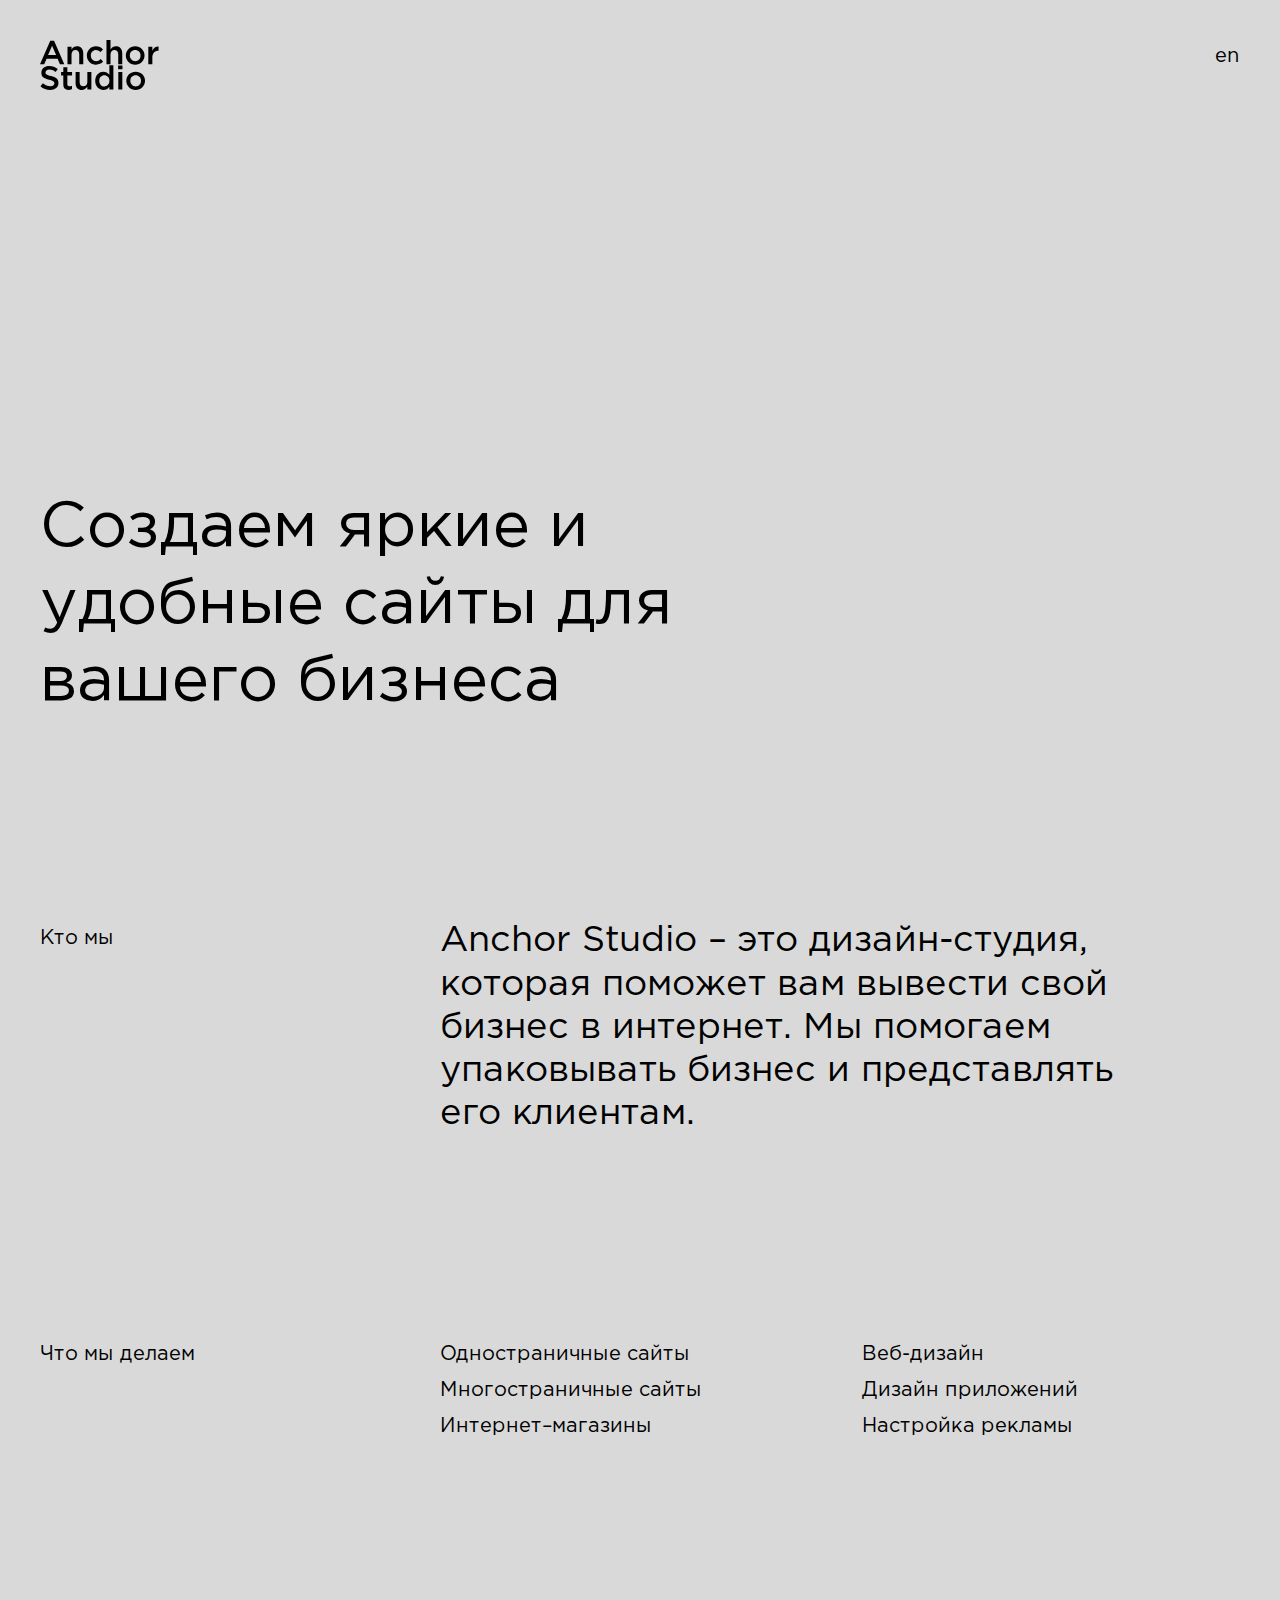
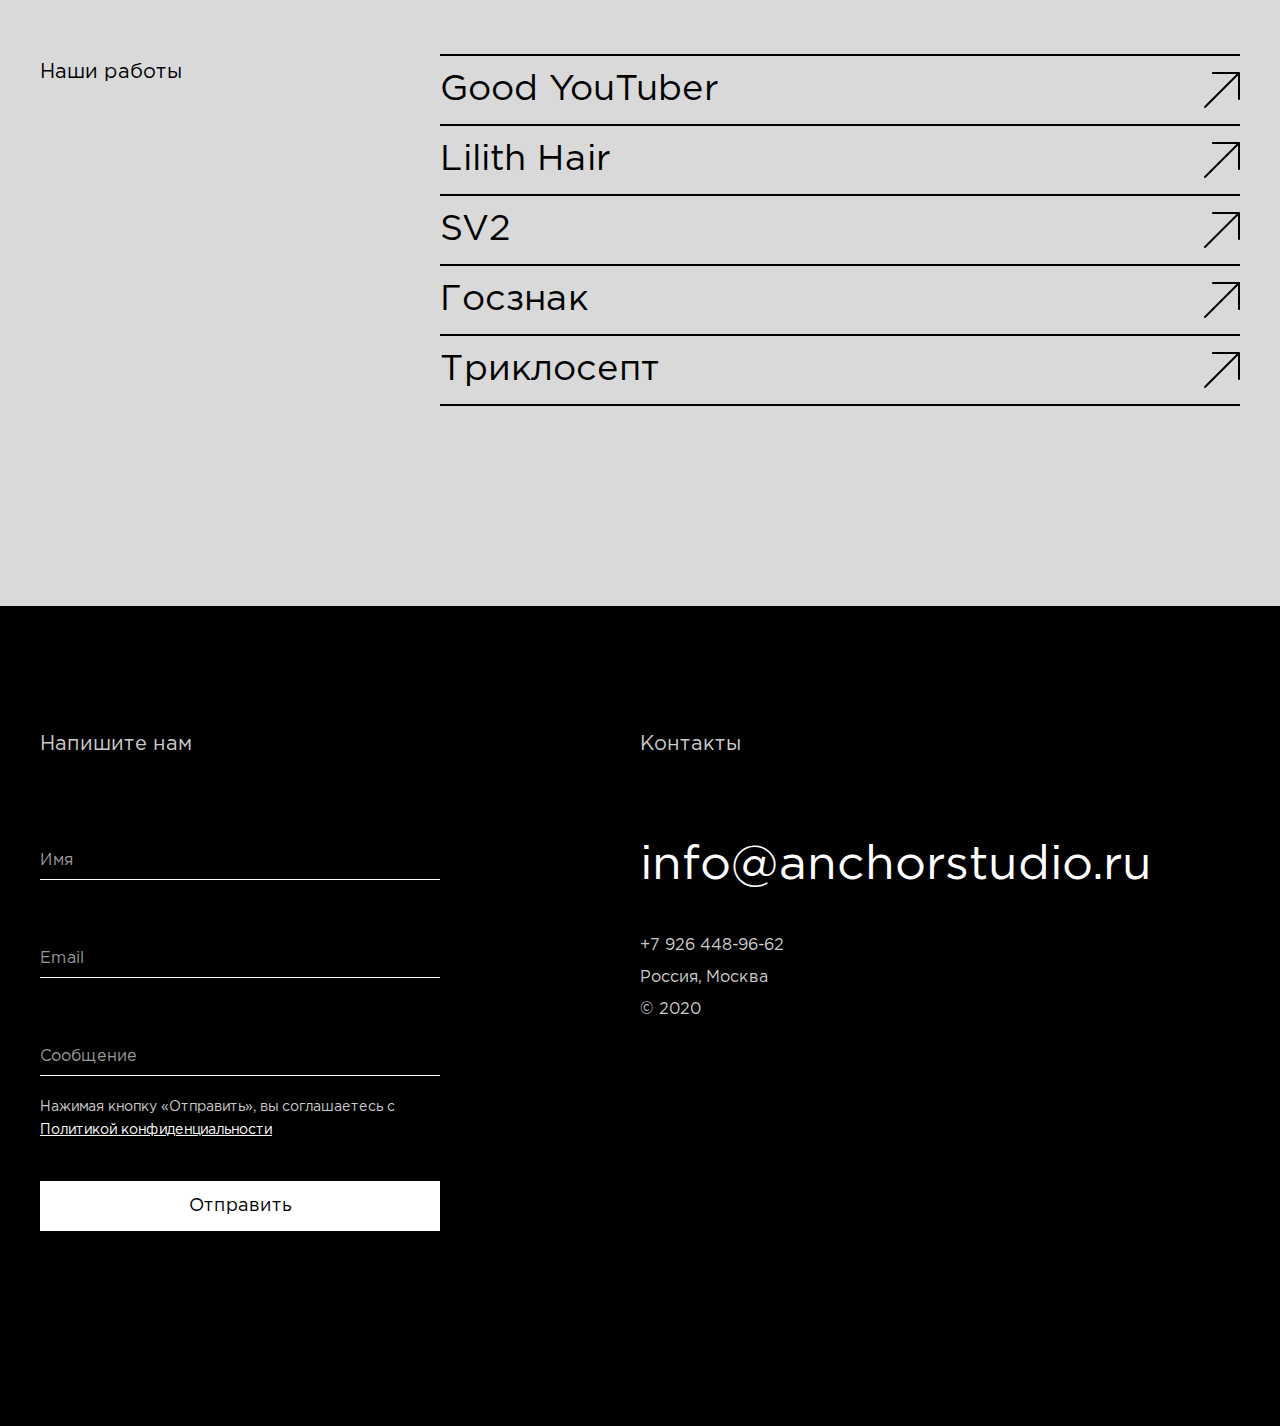
<file: index.html>
<!DOCTYPE html>
<html lang="ru">

<head>
    <meta charset="utf-8" />
    <title>Anchor Studio</title>
    <meta content="width=device-width, initial-scale=1" name="viewport" />
    <link href="css/style.css?ver=1" rel="stylesheet" type="text/css" />

    <!-- <link href="../img/favicon.ico" rel="shortcut icon" type="image/x-icon" /> -->
    <!-- <link href="..img/webclip.png" rel="apple-touch-icon" /> -->

</head>

<body class="body">

    <header class="header">
        <div class="custom-container w-clearfix">
           <a href="/" class="logo w-inline-block"><img src="img/logo.svg" alt="" /></a>
            <nav class="nav">
                <a href="/en/" aria-current="page" class="lang w--current">en</a>
<!--
                <a href="#" class="menu-btn w-inline-block w-clearfix">
                    <div class="menu-text">menu</div><img src="../img/menu.svg" alt="" />
                </a>
-->
            </nav>
        </div>
    </header>

    <section class="intro">
        <div class="custom-container">
            <h1 class="intro-text">Создаем яркие и удобные сайты для вашего бизнеса</h1>
        </div>
    </section>

    <section class="about">
        <div class="custom-container w-clearfix">
            <h2 class="h2-title">Кто мы</h2>
            <p class="about-text">Anchor Studio – это дизайн-студия, которая поможет вам вывести свой бизнес в интернет. Мы помогаем упаковывать бизнес и представлять <br />его клиентам.</p>
        </div>
    </section>
    <section class="services">
        <div class="custom-container w-clearfix">
            <h2 class="h2-title">Что мы делаем</h2>
            <div class="services-content w-clearfix">
                <p class="services-text">Одностраничные сайты<br />Многостраничные сайты<br />Интернет–магазины</p>
                <p class="services-text">Веб-дизайн<br />Дизайн приложений<br />Настройка рекламы</p>
            </div>
        </div>
    </section>

    <section class="works">
        <div class="custom-container w-clearfix">
            <h2 class="h2-title">Наши работы</h2>
            <div class="works-block">

                <a href="https://goodyoutuber.net/" target="_blank" class="works-item w-inline-block w-clearfix">
                    <div class="works-item-title">Good YouTuber</div><img src="img/arrow.svg" alt="" class="work-item-arrow" />
                </a>

                <a href="https://lilithair.ru/" target="_blank" class="works-item w-inline-block w-clearfix">
                    <div class="works-item-title">Lilith Hair</div><img src="img/arrow.svg" alt="" class="work-item-arrow" />
                </a>

                <a href="https://sv2shatunov.com/" target="_blank" class="works-item w-inline-block w-clearfix">
                    <div class="works-item-title">SV2</div><img src="../img/arrow.svg" alt="" class="work-item-arrow" />
                </a>

                <a href="https://gosznak.info/" target="_blank" class="works-item w-inline-block w-clearfix">
                    <div class="works-item-title">Госзнак</div><img src="../img/arrow.svg" alt="" class="work-item-arrow" />
                </a>

                <a href="http://xn--e1afgephbmdi.xn--p1ai/" target="_blank" class="works-item w-inline-block w-clearfix">
                    <div class="works-item-title">Триклосепт</div><img src="../img/arrow.svg" alt="" class="work-item-arrow" />
                </a></div>
        </div>
    </section>

    <section class="contacts">
        <div class="custom-container w-clearfix">
            <div class="contacts-left w-clearfix">
                <h2 class="contacts-title">Напишите нам</h2>

                <div class="w-form">
                    <form action="https://getform.io/f/d29fd120-d99a-49cf-8a19-db7508d2c8b2" method="POST">

                      <input type="text" class="contacts-input w-input" maxlength="256" name="name" data-name="Name" placeholder="Имя" id="name" required="" />
                      <input type="email" class="contacts-input w-input" maxlength="256" name="Email" data-name="Email" placeholder="Email" id="Email" required="" />
                      <input type="text" maxlength="256" name="message" data-name="Message" placeholder="Сообщение" id="Message" class="contacts-input mb20 w-input" />

                      <div class="terms">Нажимая кнопку «Отправить», вы соглашаетесь с <a href="/terms.pdf" target="_blank">Политикой конфиденциальности</a></div>

                      <input type="submit" value="Отправить" class="submit-button w-button" />

                    </form>

                </div>

            </div>
            <div class="contacts-right w-clearfix">
                <h2 class="contacts-title">Контакты</h2>
                <div class="contacts-email"><a href="mailto:info@anchorstudio.ru" class="contacts-link">info@anchorstudio.ru</a></div>
                <div class="contacts-text">+7 926 448-96-62<br />Россия, Москва<br />© 2020</div>
            </div>
        </div>
    </section>

    <!-- Yandex.Metrika counter -->
    <script type="text/javascript" >
       (function(m,e,t,r,i,k,a){m[i]=m[i]||function(){(m[i].a=m[i].a||[]).push(arguments)};
       m[i].l=1*new Date();k=e.createElement(t),a=e.getElementsByTagName(t)[0],k.async=1,k.src=r,a.parentNode.insertBefore(k,a)})
       (window, document, "script", "https://mc.yandex.ru/metrika/tag.js", "ym");

       ym(64538263, "init", {
            clickmap:true,
            trackLinks:true,
            accurateTrackBounce:true,
            webvisor:true
       });
    </script>
    <noscript><div><img src="https://mc.yandex.ru/watch/64538263" style="position:absolute; left:-9999px;" alt="" /></div></noscript>
    <!-- /Yandex.Metrika counter -->

</body>

</html>
</file>
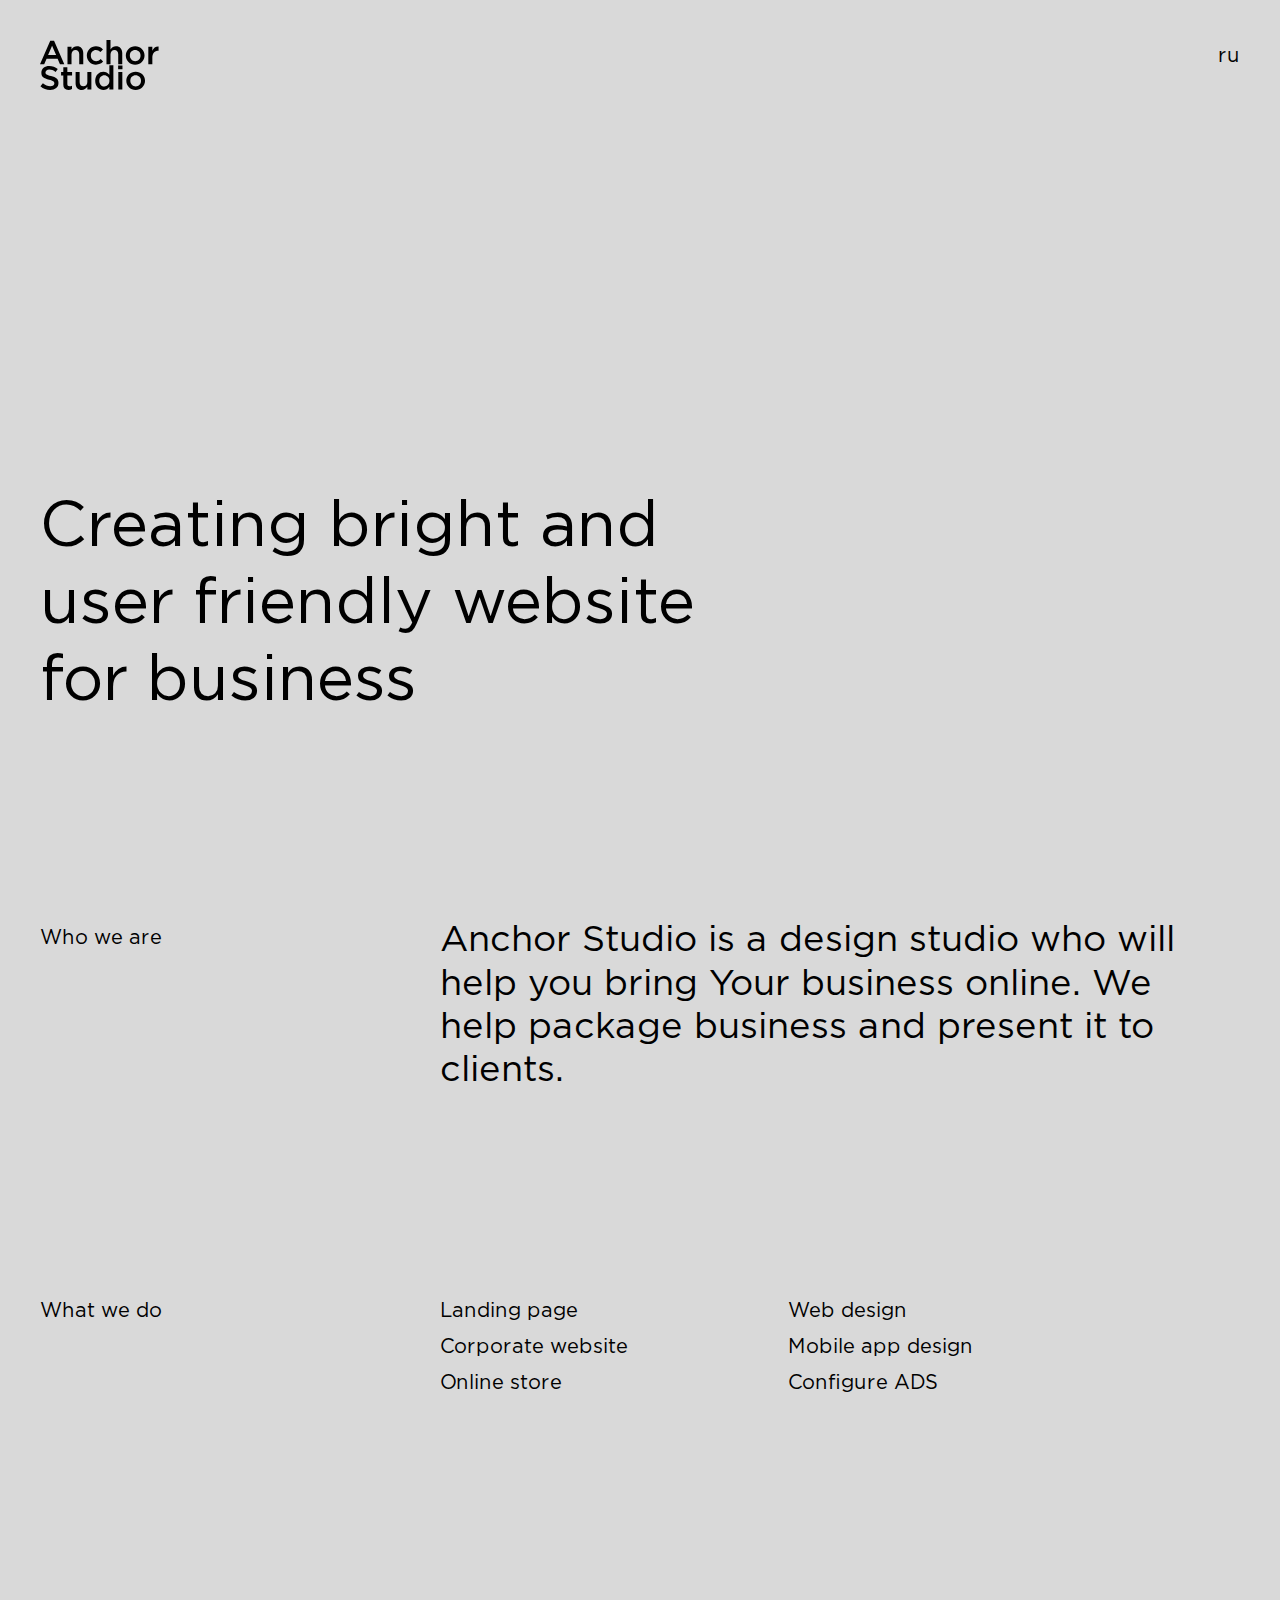
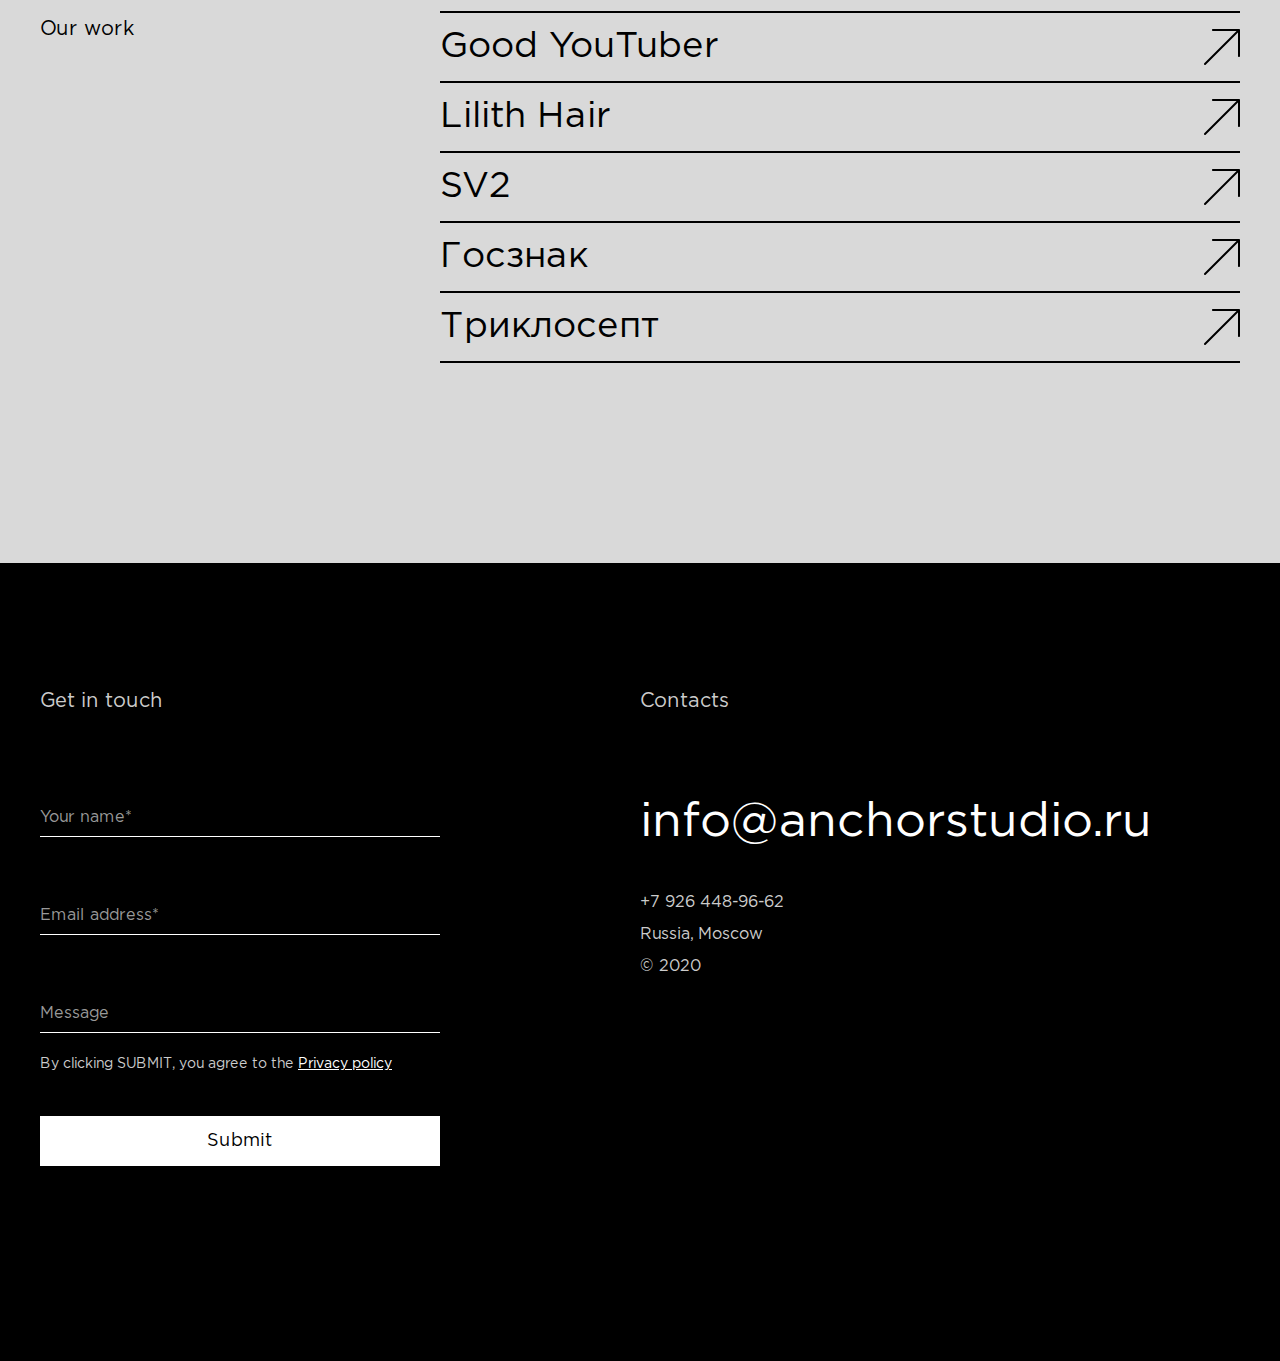
<file: en/index.html>
<!DOCTYPE html>
<html lang="en">

<head>
    <meta charset="utf-8" />
    <title>Anchor Studio</title>
    <meta content="width=device-width, initial-scale=1" name="viewport" />
    <link href="../css/style.css?ver=1" rel="stylesheet" type="text/css" />

    <!-- <link href="../img/favicon.ico" rel="shortcut icon" type="image/x-icon" /> -->
    <!-- <link href="..img/webclip.png" rel="apple-touch-icon" /> -->

</head>

<body class="body">

    <header class="header">
        <div class="custom-container w-clearfix">
           <a href="/en/" class="logo w-inline-block"><img src="../img/logo.svg" alt="" /></a>
            <nav class="nav">
                <a href="/" aria-current="page" class="lang w--current">ru</a>
<!--
                <a href="#" class="menu-btn w-inline-block w-clearfix">
                    <div class="menu-text">menu</div><img src="../img/menu.svg" alt="" />
                </a>
-->
            </nav>
        </div>
    </header>

    <section class="intro">
        <div class="custom-container">
            <h1 class="intro-text">Creating bright and user friendly website for business</h1>
        </div>
    </section>

    <section class="about">
        <div class="custom-container w-clearfix">
            <h2 class="h2-title">Who we are</h2>
            <p class="about-text">Anchor Studio is a design studio who will help you bring Your business online. We help package business and present it to clients.</p>
        </div>
    </section>
    <section class="services">
        <div class="custom-container w-clearfix">
            <h2 class="h2-title">What we do</h2>
            <div class="services-content w-clearfix">
                <p class="services-text">Landing page<br />Corporate website<br />Online store</p>
                <p class="services-text">Web design<br />Mobile app design<br />Configure ADS</p>
            </div>
        </div>
    </section>

    <section class="works">
        <div class="custom-container w-clearfix">
            <h2 class="h2-title">Our work</h2>
            <div class="works-block">

                <a href="https://goodyoutuber.net/" target="_blank" class="works-item w-inline-block w-clearfix">
                    <div class="works-item-title">Good YouTuber</div><img src="../img/arrow.svg" alt="" class="work-item-arrow" />
                </a>

                <a href="https://lilithair.ru/" target="_blank" class="works-item w-inline-block w-clearfix">
                    <div class="works-item-title">Lilith Hair</div><img src="../img/arrow.svg" alt="" class="work-item-arrow" />
                </a>

                <a href="https://sv2shatunov.com/" target="_blank" class="works-item w-inline-block w-clearfix">
                    <div class="works-item-title">SV2</div><img src="../img/arrow.svg" alt="" class="work-item-arrow" />
                </a>

                <a href="https://gosznak.info/" target="_blank" class="works-item w-inline-block w-clearfix">
                    <div class="works-item-title">Госзнак</div><img src="../img/arrow.svg" alt="" class="work-item-arrow" />
                </a>

                <a href="http://xn--e1afgephbmdi.xn--p1ai/" target="_blank" class="works-item w-inline-block w-clearfix">
                    <div class="works-item-title">Триклосепт</div><img src="../img/arrow.svg" alt="" class="work-item-arrow" />
                </a></div>
        </div>
    </section>

    <section class="contacts">
        <div class="custom-container w-clearfix">
            <div class="contacts-left w-clearfix">
                <h2 class="contacts-title">Get in touch</h2>

                <div class="w-form">

                    <form action="https://getform.io/f/d29fd120-d99a-49cf-8a19-db7508d2c8b2" method="POST">

                      <input type="text" class="contacts-input w-input" maxlength="256" name="name" data-name="Name" placeholder="Your name*" id="name" required="" />
                      <input type="email" class="contacts-input w-input" maxlength="256" name="Email" data-name="Email" placeholder="Email address*" id="Email" required="" />
                      <input type="text" maxlength="256" name="message" data-name="Message" placeholder="Message" id="Message" class="contacts-input mb20 w-input" />

                      <div class="terms">By clicking SUBMIT, you agree to the <a href="/terms.pdf">Privacy policy</a></div>

                      <input type="submit" value="Submit" class="submit-button w-button" />

                    </form>

                </div>

            </div>
            <div class="contacts-right w-clearfix">
                <h2 class="contacts-title">Contacts</h2>
                <div class="contacts-email"><a href="mailto:info@anchorstudio.ru" class="contacts-link">info@anchorstudio.ru</a></div>
                <div class="contacts-text">+7 926 448-96-62<br />Russia, Moscow<br />© 2020</div>
            </div>
        </div>
    </section>

    <!-- Yandex.Metrika counter -->
    <script type="text/javascript" >
       (function(m,e,t,r,i,k,a){m[i]=m[i]||function(){(m[i].a=m[i].a||[]).push(arguments)};
       m[i].l=1*new Date();k=e.createElement(t),a=e.getElementsByTagName(t)[0],k.async=1,k.src=r,a.parentNode.insertBefore(k,a)})
       (window, document, "script", "https://mc.yandex.ru/metrika/tag.js", "ym");

       ym(64538263, "init", {
            clickmap:true,
            trackLinks:true,
            accurateTrackBounce:true,
            webvisor:true
       });
    </script>
    <noscript><div><img src="https://mc.yandex.ru/watch/64538263" style="position:absolute; left:-9999px;" alt="" /></div></noscript>
    <!-- /Yandex.Metrika counter -->

</body>

</html>
</file>
<file: css/style.css>
/* Generated on: Mon Jun 01 2020 12:29:11 GMT+0000 (Coordinated Universal Time) */
/* ==========================================================================
   normalize.css v3.0.3 | MIT License | github.com/necolas/normalize.css
   ========================================================================== */
/*! normalize.css v3.0.3 | MIT License | github.com/necolas/normalize.css */html{font-family:sans-serif;-ms-text-size-adjust:100%;-webkit-text-size-adjust:100%}body{margin:0}article,aside,details,figcaption,figure,footer,header,hgroup,main,menu,nav,section,summary{display:block}audio,canvas,progress,video{display:inline-block;vertical-align:baseline}audio:not([controls]){display:none;height:0}[hidden],template{display:none}a{background-color:transparent}a:active,a:hover{outline:0}abbr[title]{border-bottom:1px dotted}b,strong{font-weight:bold}dfn{font-style:italic}h1{font-size:2em;margin:.67em 0}mark{background:#ff0;color:#000}small{font-size:80%}sub,sup{font-size:75%;line-height:0;position:relative;vertical-align:baseline}sup{top:-0.5em}sub{bottom:-0.25em}img{border:0}svg:not(:root){overflow:hidden}figure{margin:1em 40px}hr{box-sizing:content-box;height:0}pre{overflow:auto}code,kbd,pre,samp{font-family:monospace,monospace;font-size:1em}button,input,optgroup,select,textarea{color:inherit;font:inherit;margin:0}button{overflow:visible}button,select{text-transform:none}button,html input[type="button"],input[type="reset"]{-webkit-appearance:button;cursor:pointer}button[disabled],html input[disabled]{cursor:default}button::-moz-focus-inner,input::-moz-focus-inner{border:0;padding:0}input{line-height:normal}input[type="checkbox"],input[type="radio"]{box-sizing:border-box;padding:0}input[type="number"]::-webkit-inner-spin-button,input[type="number"]::-webkit-outer-spin-button{height:auto}input[type="search"]{-webkit-appearance:none}input[type="search"]::-webkit-search-cancel-button,input[type="search"]::-webkit-search-decoration{-webkit-appearance:none}fieldset{border:1px solid #c0c0c0;margin:0 2px;padding:.35em .625em .75em}legend{border:0;padding:0}textarea{overflow:auto}optgroup{font-weight:bold}table{border-collapse:collapse;border-spacing:0}td,th{padding:0}

/* ==========================================================================
   Start of base Webflow CSS - If you're looking for some ultra-clean CSS, skip the boilerplate and see the unminified code below.
   ========================================================================== */
@font-face{font-family:'webflow-icons';src:url("[data-uri]") format('truetype');font-weight:normal;font-style:normal}[class^="w-icon-"],[class*=" w-icon-"]{font-family:'webflow-icons' !important;speak:none;font-style:normal;font-weight:normal;font-variant:normal;text-transform:none;line-height:1;-webkit-font-smoothing:antialiased;-moz-osx-font-smoothing:grayscale}.w-icon-slider-right:before{content:"\e600"}.w-icon-slider-left:before{content:"\e601"}.w-icon-nav-menu:before{content:"\e602"}.w-icon-arrow-down:before,.w-icon-dropdown-toggle:before{content:"\e603"}.w-icon-file-upload-remove:before{content:"\e900"}.w-icon-file-upload-icon:before{content:"\e903"}*{-webkit-box-sizing:border-box;-moz-box-sizing:border-box;box-sizing:border-box}html{height:100%}body{margin:0;min-height:100%;background-color:#fff;font-family:Arial,sans-serif;font-size:14px;line-height:20px;color:#333}img{max-width:100%;vertical-align:middle;display:inline-block}html.w-mod-touch *{background-attachment:scroll !important}.w-block{display:block}.w-inline-block{max-width:100%;display:inline-block}.w-clearfix:before,.w-clearfix:after{content:" ";display:table;grid-column-start:1;grid-row-start:1;grid-column-end:2;grid-row-end:2}.w-clearfix:after{clear:both}.w-hidden{display:none}.w-button{display:inline-block;padding:9px 15px;background-color:#3898EC;color:white;border:0;line-height:inherit;text-decoration:none;cursor:pointer;border-radius:0}input.w-button{-webkit-appearance:button}html[data-w-dynpage] [data-w-cloak]{color:transparent !important}.w-webflow-badge,.w-webflow-badge *{position:static;left:auto;top:auto;right:auto;bottom:auto;z-index:auto;display:block;visibility:visible;overflow:visible;overflow-x:visible;overflow-y:visible;box-sizing:border-box;width:auto;height:auto;max-height:none;max-width:none;min-height:0;min-width:0;margin:0;padding:0;float:none;clear:none;border:0 none transparent;border-radius:0;background:none;background-image:none;background-position:0 0;background-size:auto auto;background-repeat:repeat;background-origin:padding-box;background-clip:border-box;background-attachment:scroll;background-color:transparent;box-shadow:none;opacity:1;transform:none;transition:none;direction:ltr;font-family:inherit;font-weight:inherit;color:inherit;font-size:inherit;line-height:inherit;font-style:inherit;font-variant:inherit;text-align:inherit;letter-spacing:inherit;text-decoration:inherit;text-indent:0;text-transform:inherit;list-style-type:disc;text-shadow:none;font-smoothing:auto;vertical-align:baseline;cursor:inherit;white-space:inherit;word-break:normal;word-spacing:normal;word-wrap:normal}.w-webflow-badge{position:fixed !important;display:inline-block !important;visibility:visible !important;z-index:2147483647 !important;top:auto !important;right:12px !important;bottom:12px !important;left:auto !important;color:#AAADB0 !important;background-color:#fff !important;border-radius:3px !important;padding:6px 8px 6px 6px !important;font-size:12px !important;opacity:1 !important;line-height:14px !important;text-decoration:none !important;transform:none !important;margin:0 !important;width:auto !important;height:auto !important;overflow:visible !important;white-space:nowrap;box-shadow:0 0 0 1px rgba(0,0,0,0.1),0 1px 3px rgba(0,0,0,0.1);cursor:pointer}.w-webflow-badge>img{display:inline-block !important;visibility:visible !important;opacity:1 !important;vertical-align:middle !important}h1,h2,h3,h4,h5,h6{font-weight:bold;margin-bottom:10px}h1{font-size:38px;line-height:44px;margin-top:20px}h2{font-size:32px;line-height:36px;margin-top:20px}h3{font-size:24px;line-height:30px;margin-top:20px}h4{font-size:18px;line-height:24px;margin-top:10px}h5{font-size:14px;line-height:20px;margin-top:10px}h6{font-size:12px;line-height:18px;margin-top:10px}p{margin-top:0;margin-bottom:10px}blockquote{margin:0 0 10px 0;padding:10px 20px;border-left:5px solid #E2E2E2;font-size:18px;line-height:22px}figure{margin:0;margin-bottom:10px}figcaption{margin-top:5px;text-align:center}ul,ol{margin-top:0;margin-bottom:10px;padding-left:40px}.w-list-unstyled{padding-left:0;list-style:none}.w-embed:before,.w-embed:after{content:" ";display:table;grid-column-start:1;grid-row-start:1;grid-column-end:2;grid-row-end:2}.w-embed:after{clear:both}.w-video{width:100%;position:relative;padding:0}.w-video iframe,.w-video object,.w-video embed{position:absolute;top:0;left:0;width:100%;height:100%}fieldset{padding:0;margin:0;border:0}button,html input[type="button"],input[type="reset"]{border:0;cursor:pointer;-webkit-appearance:button}.w-form{margin:0 0 15px}.w-form-done{display:none;padding:20px;text-align:center;background-color:#dddddd}.w-form-fail{display:none;margin-top:10px;padding:10px;background-color:#ffdede}label{display:block;margin-bottom:5px;font-weight:bold}.w-input,.w-select{display:block;width:100%;height:38px;padding:8px 12px;margin-bottom:10px;font-size:14px;line-height:1.42857143;color:#333333;vertical-align:middle;background-color:#ffffff;border:1px solid #cccccc}.w-input:-moz-placeholder,.w-select:-moz-placeholder{color:#999}.w-input::-moz-placeholder,.w-select::-moz-placeholder{color:#999;opacity:1}.w-input:-ms-input-placeholder,.w-select:-ms-input-placeholder{color:#999}.w-input::-webkit-input-placeholder,.w-select::-webkit-input-placeholder{color:#999}.w-input:focus,.w-select:focus{border-color:#3898EC;outline:0}.w-input[disabled],.w-select[disabled],.w-input[readonly],.w-select[readonly],fieldset[disabled] .w-input,fieldset[disabled] .w-select{cursor:not-allowed;background-color:#eeeeee}textarea.w-input,textarea.w-select{height:auto}.w-select{background-color:#f3f3f3}.w-select[multiple]{height:auto}.w-form-label{display:inline-block;cursor:pointer;font-weight:normal;margin-bottom:0}.w-radio{display:block;margin-bottom:5px;padding-left:20px}.w-radio:before,.w-radio:after{content:" ";display:table;grid-column-start:1;grid-row-start:1;grid-column-end:2;grid-row-end:2}.w-radio:after{clear:both}.w-radio-input{margin:4px 0 0;margin-top:1px \9;line-height:normal;float:left;margin-left:-20px}.w-radio-input{margin-top:3px}.w-file-upload{display:block;margin-bottom:10px}.w-file-upload-input{width:.1px;height:.1px;opacity:0;overflow:hidden;position:absolute;z-index:-100}.w-file-upload-default,.w-file-upload-uploading,.w-file-upload-success{display:inline-block;color:#333333}.w-file-upload-error{display:block;margin-top:10px}.w-file-upload-default.w-hidden,.w-file-upload-uploading.w-hidden,.w-file-upload-error.w-hidden,.w-file-upload-success.w-hidden{display:none}.w-file-upload-uploading-btn{display:flex;font-size:14px;font-weight:normal;cursor:pointer;margin:0;padding:8px 12px;border:1px solid #cccccc;background-color:#fafafa}.w-file-upload-file{display:flex;flex-grow:1;justify-content:space-between;margin:0;padding:8px 9px 8px 11px;border:1px solid #cccccc;background-color:#fafafa}.w-file-upload-file-name{font-size:14px;font-weight:normal;display:block}.w-file-remove-link{margin-top:3px;margin-left:10px;width:auto;height:auto;padding:3px;display:block;cursor:pointer}.w-icon-file-upload-remove{margin:auto;font-size:10px}.w-file-upload-error-msg{display:inline-block;color:#ea384c;padding:2px 0}.w-file-upload-info{display:inline-block;line-height:38px;padding:0 12px}.w-file-upload-label{display:inline-block;font-size:14px;font-weight:normal;cursor:pointer;margin:0;padding:8px 12px;border:1px solid #cccccc;background-color:#fafafa}.w-icon-file-upload-icon,.w-icon-file-upload-uploading{display:inline-block;margin-right:8px;width:20px}.w-icon-file-upload-uploading{height:20px}.w-container{margin-left:auto;margin-right:auto;max-width:940px}.w-container:before,.w-container:after{content:" ";display:table;grid-column-start:1;grid-row-start:1;grid-column-end:2;grid-row-end:2}.w-container:after{clear:both}.w-container .w-row{margin-left:-10px;margin-right:-10px}.w-row:before,.w-row:after{content:" ";display:table;grid-column-start:1;grid-row-start:1;grid-column-end:2;grid-row-end:2}.w-row:after{clear:both}.w-row .w-row{margin-left:0;margin-right:0}.w-col{position:relative;float:left;width:100%;min-height:1px;padding-left:10px;padding-right:10px}.w-col .w-col{padding-left:0;padding-right:0}.w-col-1{width:8.33333333%}.w-col-2{width:16.66666667%}.w-col-3{width:25%}.w-col-4{width:33.33333333%}.w-col-5{width:41.66666667%}.w-col-6{width:50%}.w-col-7{width:58.33333333%}.w-col-8{width:66.66666667%}.w-col-9{width:75%}.w-col-10{width:83.33333333%}.w-col-11{width:91.66666667%}.w-col-12{width:100%}.w-hidden-main{display:none !important}@media screen and (max-width:991px){.w-container{max-width:728px}.w-hidden-main{display:inherit !important}.w-hidden-medium{display:none !important}.w-col-medium-1{width:8.33333333%}.w-col-medium-2{width:16.66666667%}.w-col-medium-3{width:25%}.w-col-medium-4{width:33.33333333%}.w-col-medium-5{width:41.66666667%}.w-col-medium-6{width:50%}.w-col-medium-7{width:58.33333333%}.w-col-medium-8{width:66.66666667%}.w-col-medium-9{width:75%}.w-col-medium-10{width:83.33333333%}.w-col-medium-11{width:91.66666667%}.w-col-medium-12{width:100%}.w-col-stack{width:100%;left:auto;right:auto}}@media screen and (max-width:767px){.w-hidden-main{display:inherit !important}.w-hidden-medium{display:inherit !important}.w-hidden-small{display:none !important}.w-row,.w-container .w-row{margin-left:0;margin-right:0}.w-col{width:100%;left:auto;right:auto}.w-col-small-1{width:8.33333333%}.w-col-small-2{width:16.66666667%}.w-col-small-3{width:25%}.w-col-small-4{width:33.33333333%}.w-col-small-5{width:41.66666667%}.w-col-small-6{width:50%}.w-col-small-7{width:58.33333333%}.w-col-small-8{width:66.66666667%}.w-col-small-9{width:75%}.w-col-small-10{width:83.33333333%}.w-col-small-11{width:91.66666667%}.w-col-small-12{width:100%}}@media screen and (max-width:479px){.w-container{max-width:none}.w-hidden-main{display:inherit !important}.w-hidden-medium{display:inherit !important}.w-hidden-small{display:inherit !important}.w-hidden-tiny{display:none !important}.w-col{width:100%}.w-col-tiny-1{width:8.33333333%}.w-col-tiny-2{width:16.66666667%}.w-col-tiny-3{width:25%}.w-col-tiny-4{width:33.33333333%}.w-col-tiny-5{width:41.66666667%}.w-col-tiny-6{width:50%}.w-col-tiny-7{width:58.33333333%}.w-col-tiny-8{width:66.66666667%}.w-col-tiny-9{width:75%}.w-col-tiny-10{width:83.33333333%}.w-col-tiny-11{width:91.66666667%}.w-col-tiny-12{width:100%}}.w-widget{position:relative}.w-widget-map{width:100%;height:400px}.w-widget-map label{width:auto;display:inline}.w-widget-map img{max-width:inherit}.w-widget-map .gm-style-iw{text-align:center}.w-widget-map .gm-style-iw>button{display:none !important}.w-widget-twitter{overflow:hidden}.w-widget-twitter-count-shim{display:inline-block;vertical-align:top;position:relative;width:28px;height:20px;text-align:center;background:white;border:#758696 solid 1px;border-radius:3px}.w-widget-twitter-count-shim *{pointer-events:none;-webkit-user-select:none;-moz-user-select:none;-ms-user-select:none;user-select:none}.w-widget-twitter-count-shim .w-widget-twitter-count-inner{position:relative;font-size:15px;line-height:12px;text-align:center;color:#999;font-family:serif}.w-widget-twitter-count-shim .w-widget-twitter-count-clear{position:relative;display:block}.w-widget-twitter-count-shim.w--large{width:36px;height:28px}.w-widget-twitter-count-shim.w--large .w-widget-twitter-count-inner{font-size:18px;line-height:18px}.w-widget-twitter-count-shim:not(.w--vertical){margin-left:5px;margin-right:8px}.w-widget-twitter-count-shim:not(.w--vertical).w--large{margin-left:6px}.w-widget-twitter-count-shim:not(.w--vertical):before,.w-widget-twitter-count-shim:not(.w--vertical):after{top:50%;left:0;border:solid transparent;content:" ";height:0;width:0;position:absolute;pointer-events:none}.w-widget-twitter-count-shim:not(.w--vertical):before{border-color:rgba(117,134,150,0);border-right-color:#5d6c7b;border-width:4px;margin-left:-9px;margin-top:-4px}.w-widget-twitter-count-shim:not(.w--vertical).w--large:before{border-width:5px;margin-left:-10px;margin-top:-5px}.w-widget-twitter-count-shim:not(.w--vertical):after{border-color:rgba(255,255,255,0);border-right-color:white;border-width:4px;margin-left:-8px;margin-top:-4px}.w-widget-twitter-count-shim:not(.w--vertical).w--large:after{border-width:5px;margin-left:-9px;margin-top:-5px}.w-widget-twitter-count-shim.w--vertical{width:61px;height:33px;margin-bottom:8px}.w-widget-twitter-count-shim.w--vertical:before,.w-widget-twitter-count-shim.w--vertical:after{top:100%;left:50%;border:solid transparent;content:" ";height:0;width:0;position:absolute;pointer-events:none}.w-widget-twitter-count-shim.w--vertical:before{border-color:rgba(117,134,150,0);border-top-color:#5d6c7b;border-width:5px;margin-left:-5px}.w-widget-twitter-count-shim.w--vertical:after{border-color:rgba(255,255,255,0);border-top-color:white;border-width:4px;margin-left:-4px}.w-widget-twitter-count-shim.w--vertical .w-widget-twitter-count-inner{font-size:18px;line-height:22px}.w-widget-twitter-count-shim.w--vertical.w--large{width:76px}.w-widget-gplus{overflow:hidden}.w-background-video{position:relative;overflow:hidden;height:500px;color:white}.w-background-video>video{background-size:cover;background-position:50% 50%;position:absolute;margin:auto;width:100%;height:100%;right:-100%;bottom:-100%;top:-100%;left:-100%;object-fit:cover;z-index:-100}.w-background-video>video::-webkit-media-controls-start-playback-button{display:none !important;-webkit-appearance:none}.w-slider{position:relative;height:300px;text-align:center;background:#dddddd;clear:both;-webkit-tap-highlight-color:rgba(0,0,0,0);tap-highlight-color:rgba(0,0,0,0)}.w-slider-mask{position:relative;display:block;overflow:hidden;z-index:1;left:0;right:0;height:100%;white-space:nowrap}.w-slide{position:relative;display:inline-block;vertical-align:top;width:100%;height:100%;white-space:normal;text-align:left}.w-slider-nav{position:absolute;z-index:2;top:auto;right:0;bottom:0;left:0;margin:auto;padding-top:10px;height:40px;text-align:center;-webkit-tap-highlight-color:rgba(0,0,0,0);tap-highlight-color:rgba(0,0,0,0)}.w-slider-nav.w-round>div{border-radius:100%}.w-slider-nav.w-num>div{width:auto;height:auto;padding:.2em .5em;font-size:inherit;line-height:inherit}.w-slider-nav.w-shadow>div{box-shadow:0 0 3px rgba(51,51,51,0.4)}.w-slider-nav-invert{color:#fff}.w-slider-nav-invert>div{background-color:rgba(34,34,34,0.4)}.w-slider-nav-invert>div.w-active{background-color:#222}.w-slider-dot{position:relative;display:inline-block;width:1em;height:1em;background-color:rgba(255,255,255,0.4);cursor:pointer;margin:0 3px .5em;transition:background-color 100ms,color 100ms}.w-slider-dot.w-active{background-color:#fff}.w-slider-arrow-left,.w-slider-arrow-right{position:absolute;width:80px;top:0;right:0;bottom:0;left:0;margin:auto;cursor:pointer;overflow:hidden;color:white;font-size:40px;-webkit-tap-highlight-color:rgba(0,0,0,0);tap-highlight-color:rgba(0,0,0,0);-webkit-user-select:none;-moz-user-select:none;-ms-user-select:none;user-select:none}.w-slider-arrow-left [class^="w-icon-"],.w-slider-arrow-right [class^="w-icon-"],.w-slider-arrow-left [class*=" w-icon-"],.w-slider-arrow-right [class*=" w-icon-"]{position:absolute}.w-slider-arrow-left{z-index:3;right:auto}.w-slider-arrow-right{z-index:4;left:auto}.w-icon-slider-left,.w-icon-slider-right{top:0;right:0;bottom:0;left:0;margin:auto;width:1em;height:1em}.w-dropdown{display:inline-block;position:relative;text-align:left;margin-left:auto;margin-right:auto;z-index:900}.w-dropdown-btn,.w-dropdown-toggle,.w-dropdown-link{position:relative;vertical-align:top;text-decoration:none;color:#222222;padding:20px;text-align:left;margin-left:auto;margin-right:auto;white-space:nowrap}.w-dropdown-toggle{-webkit-user-select:none;-moz-user-select:none;-ms-user-select:none;user-select:none;display:inline-block;cursor:pointer;padding-right:40px}.w-icon-dropdown-toggle{position:absolute;top:0;right:0;bottom:0;margin:auto;margin-right:20px;width:1em;height:1em}.w-dropdown-list{position:absolute;background:#dddddd;display:none;min-width:100%}.w-dropdown-list.w--open{display:block}.w-dropdown-link{padding:10px 20px;display:block;color:#222222}.w-dropdown-link.w--current{color:#0082f3}@media screen and (max-width:767px){.w-nav-brand{padding-left:10px}}.w-lightbox-backdrop{color:#000;cursor:auto;font-family:serif;font-size:medium;font-style:normal;font-variant:normal;font-weight:normal;letter-spacing:normal;line-height:normal;list-style:disc;text-align:start;text-indent:0;text-shadow:none;text-transform:none;visibility:visible;white-space:normal;word-break:normal;word-spacing:normal;word-wrap:normal;position:fixed;top:0;right:0;bottom:0;left:0;color:#fff;font-family:"Helvetica Neue",Helvetica,Ubuntu,"Segoe UI",Verdana,sans-serif;font-size:17px;line-height:1.2;font-weight:300;text-align:center;background:rgba(0,0,0,0.9);z-index:2000;outline:0;opacity:0;-webkit-user-select:none;-moz-user-select:none;-ms-user-select:none;-webkit-tap-highlight-color:transparent;-webkit-transform:translate(0, 0)}.w-lightbox-backdrop,.w-lightbox-container{height:100%;overflow:auto;-webkit-overflow-scrolling:touch}.w-lightbox-content{position:relative;height:100vh;overflow:hidden}.w-lightbox-view{position:absolute;width:100vw;height:100vh;opacity:0}.w-lightbox-view:before{content:"";height:100vh}.w-lightbox-group,.w-lightbox-group .w-lightbox-view,.w-lightbox-group .w-lightbox-view:before{height:86vh}.w-lightbox-frame,.w-lightbox-view:before{display:inline-block;vertical-align:middle}.w-lightbox-figure{position:relative;margin:0}.w-lightbox-group .w-lightbox-figure{cursor:pointer}.w-lightbox-img{width:auto;height:auto;max-width:none}.w-lightbox-image{display:block;float:none;max-width:100vw;max-height:100vh}.w-lightbox-group .w-lightbox-image{max-height:86vh}.w-lightbox-caption{position:absolute;right:0;bottom:0;left:0;padding:.5em 1em;background:rgba(0,0,0,0.4);text-align:left;text-overflow:ellipsis;white-space:nowrap;overflow:hidden}.w-lightbox-embed{position:absolute;top:0;right:0;bottom:0;left:0;width:100%;height:100%}.w-lightbox-control{position:absolute;top:0;width:4em;background-size:24px;background-repeat:no-repeat;background-position:center;cursor:pointer;-webkit-transition:all .3s;transition:all .3s}.w-lightbox-left{display:none;bottom:0;left:0;background-image:url("[data-uri]")}.w-lightbox-right{display:none;right:0;bottom:0;background-image:url("[data-uri]")}.w-lightbox-close{right:0;height:2.6em;background-image:url("[data-uri]");background-size:18px}.w-lightbox-strip{position:absolute;bottom:0;left:0;right:0;padding:0 1vh;line-height:0;white-space:nowrap;overflow-x:auto;overflow-y:hidden}.w-lightbox-item{display:inline-block;width:10vh;padding:2vh 1vh;box-sizing:content-box;cursor:pointer;-webkit-transform:translate3d(0, 0, 0)}.w-lightbox-active{opacity:.3}.w-lightbox-thumbnail{position:relative;height:10vh;background:#222;overflow:hidden}.w-lightbox-thumbnail-image{position:absolute;top:0;left:0}.w-lightbox-thumbnail .w-lightbox-tall{top:50%;width:100%;-webkit-transform:translate(0, -50%);-ms-transform:translate(0, -50%);transform:translate(0, -50%)}.w-lightbox-thumbnail .w-lightbox-wide{left:50%;height:100%;-webkit-transform:translate(-50%, 0);-ms-transform:translate(-50%, 0);transform:translate(-50%, 0)}.w-lightbox-spinner{position:absolute;top:50%;left:50%;box-sizing:border-box;width:40px;height:40px;margin-top:-20px;margin-left:-20px;border:5px solid rgba(0,0,0,0.4);border-radius:50%;-webkit-animation:spin .8s infinite linear;animation:spin .8s infinite linear}.w-lightbox-spinner:after{content:"";position:absolute;top:-4px;right:-4px;bottom:-4px;left:-4px;border:3px solid transparent;border-bottom-color:#fff;border-radius:50%}.w-lightbox-hide{display:none}.w-lightbox-noscroll{overflow:hidden}@media (min-width:768px){.w-lightbox-content{height:96vh;margin-top:2vh}.w-lightbox-view,.w-lightbox-view:before{height:96vh}.w-lightbox-group,.w-lightbox-group .w-lightbox-view,.w-lightbox-group .w-lightbox-view:before{height:84vh}.w-lightbox-image{max-width:96vw;max-height:96vh}.w-lightbox-group .w-lightbox-image{max-width:82.3vw;max-height:84vh}.w-lightbox-left,.w-lightbox-right{display:block;opacity:.5}.w-lightbox-close{opacity:.8}.w-lightbox-control:hover{opacity:1}}.w-lightbox-inactive,.w-lightbox-inactive:hover{opacity:0}.w-richtext:before,.w-richtext:after{content:" ";display:table;grid-column-start:1;grid-row-start:1;grid-column-end:2;grid-row-end:2}.w-richtext:after{clear:both}.w-richtext[contenteditable="true"]:before,.w-richtext[contenteditable="true"]:after{white-space:initial}.w-richtext ol,.w-richtext ul{overflow:hidden}.w-richtext .w-richtext-figure-selected.w-richtext-figure-type-video div:after,.w-richtext .w-richtext-figure-selected[data-rt-type="video"] div:after{outline:2px solid #2895f7}.w-richtext .w-richtext-figure-selected.w-richtext-figure-type-image div,.w-richtext .w-richtext-figure-selected[data-rt-type="image"] div{outline:2px solid #2895f7}.w-richtext figure.w-richtext-figure-type-video>div:after,.w-richtext figure[data-rt-type="video"]>div:after{content:'';position:absolute;display:none;left:0;top:0;right:0;bottom:0}.w-richtext figure{position:relative;max-width:60%}.w-richtext figure>div:before{cursor:default !important}.w-richtext figure img{width:100%}.w-richtext figure figcaption.w-richtext-figcaption-placeholder{opacity:.6}.w-richtext figure div{font-size:0;color:transparent}.w-richtext figure.w-richtext-figure-type-image,.w-richtext figure[data-rt-type="image"]{display:table}.w-richtext figure.w-richtext-figure-type-image>div,.w-richtext figure[data-rt-type="image"]>div{display:inline-block}.w-richtext figure.w-richtext-figure-type-image>figcaption,.w-richtext figure[data-rt-type="image"]>figcaption{display:table-caption;caption-side:bottom}.w-richtext figure.w-richtext-figure-type-video,.w-richtext figure[data-rt-type="video"]{width:60%;height:0}.w-richtext figure.w-richtext-figure-type-video iframe,.w-richtext figure[data-rt-type="video"] iframe{position:absolute;top:0;left:0;width:100%;height:100%}.w-richtext figure.w-richtext-figure-type-video>div,.w-richtext figure[data-rt-type="video"]>div{width:100%}.w-richtext figure.w-richtext-align-center{margin-right:auto;margin-left:auto;clear:both}.w-richtext figure.w-richtext-align-center.w-richtext-figure-type-image>div,.w-richtext figure.w-richtext-align-center[data-rt-type="image"]>div{max-width:100%}.w-richtext figure.w-richtext-align-normal{clear:both}.w-richtext figure.w-richtext-align-fullwidth{width:100%;max-width:100%;text-align:center;clear:both;display:block;margin-right:auto;margin-left:auto}.w-richtext figure.w-richtext-align-fullwidth>div{display:inline-block;padding-bottom:inherit}.w-richtext figure.w-richtext-align-fullwidth>figcaption{display:block}.w-richtext figure.w-richtext-align-floatleft{float:left;margin-right:15px;clear:none}.w-richtext figure.w-richtext-align-floatright{float:right;margin-left:15px;clear:none}.w-nav{position:relative;background:#dddddd;z-index:1000}.w-nav:before,.w-nav:after{content:" ";display:table;grid-column-start:1;grid-row-start:1;grid-column-end:2;grid-row-end:2}.w-nav:after{clear:both}.w-nav-brand{position:relative;float:left;text-decoration:none;color:#333333}.w-nav-link{position:relative;display:inline-block;vertical-align:top;text-decoration:none;color:#222222;padding:20px;text-align:left;margin-left:auto;margin-right:auto}.w-nav-link.w--current{color:#0082f3}.w-nav-menu{position:relative;float:right}[data-nav-menu-open]{display:block !important;position:absolute;top:100%;left:0;right:0;background:#C8C8C8;text-align:center;overflow:visible;min-width:200px}.w--nav-link-open{display:block;position:relative}.w-nav-overlay{position:absolute;overflow:hidden;display:none;top:100%;left:0;right:0;width:100%}.w-nav-overlay [data-nav-menu-open]{top:0}.w-nav[data-animation="over-left"] .w-nav-overlay{width:auto}.w-nav[data-animation="over-left"] .w-nav-overlay,.w-nav[data-animation="over-left"] [data-nav-menu-open]{right:auto;z-index:1;top:0}.w-nav[data-animation="over-right"] .w-nav-overlay{width:auto}.w-nav[data-animation="over-right"] .w-nav-overlay,.w-nav[data-animation="over-right"] [data-nav-menu-open]{left:auto;z-index:1;top:0}.w-nav-button{position:relative;float:right;padding:18px;font-size:24px;display:none;cursor:pointer;-webkit-tap-highlight-color:rgba(0,0,0,0);tap-highlight-color:rgba(0,0,0,0);-webkit-user-select:none;-moz-user-select:none;-ms-user-select:none;user-select:none}.w-nav-button.w--open{background-color:#C8C8C8;color:white}.w-nav[data-collapse="all"] .w-nav-menu{display:none}.w-nav[data-collapse="all"] .w-nav-button{display:block}.w--nav-dropdown-open{display:block}.w--nav-dropdown-toggle-open{display:block}.w--nav-dropdown-list-open{position:static}@media screen and (max-width:991px){.w-nav[data-collapse="medium"] .w-nav-menu{display:none}.w-nav[data-collapse="medium"] .w-nav-button{display:block}}@media screen and (max-width:767px){.w-nav[data-collapse="small"] .w-nav-menu{display:none}.w-nav[data-collapse="small"] .w-nav-button{display:block}.w-nav-brand{padding-left:10px}}@media screen and (max-width:479px){.w-nav[data-collapse="tiny"] .w-nav-menu{display:none}.w-nav[data-collapse="tiny"] .w-nav-button{display:block}}.w-tabs{position:relative}.w-tabs:before,.w-tabs:after{content:" ";display:table;grid-column-start:1;grid-row-start:1;grid-column-end:2;grid-row-end:2}.w-tabs:after{clear:both}.w-tab-menu{position:relative}.w-tab-link{position:relative;display:inline-block;vertical-align:top;text-decoration:none;padding:9px 30px;text-align:left;cursor:pointer;color:#222222;background-color:#dddddd}.w-tab-link.w--current{background-color:#C8C8C8}.w-tab-link:focus{outline:0}.w-tab-content{position:relative;display:block;overflow:hidden}.w-tab-pane{position:relative;display:none}.w--tab-active{display:block}@media screen and (max-width:479px){.w-tab-link{display:block}}.w-ix-emptyfix:after{content:""}@keyframes spin{0%{transform:rotate(0deg)}100%{transform:rotate(360deg)}}.w-dyn-empty{padding:10px;background-color:#dddddd}.w-dyn-hide{display:none !important}.w-dyn-bind-empty{display:none !important}.w-condition-invisible{display:none !important}

/* ==========================================================================
   Start of custom Webflow CSS
   ========================================================================== */
.body {
  background-color: #d9d9d9;
  font-family: Gothampro, sans-serif;
  color: #000;
  font-size: 20px;
  line-height: 160%;
}

.custom-container {
  max-width: 1200px;
  margin-right: auto;
  margin-left: auto;
}

.header {
  margin-top: 40px;
}

.nav {
  float: right;
}

.menu-text {
  margin-right: 20px;
  float: left;
  color: #000;
  font-size: 20px;
  font-weight: 400;
  text-decoration: none;
}

.lang.w--current {
  display: block;
/*   margin-right: 160px; */
  float: left;
  color: #000;
  font-size: 20px;
  font-weight: 400;
  text-decoration: none;
}

.intro {
  margin-top: 400px;
  margin-bottom: 200px;
}

.intro-text {
  max-width: 700px;
  margin-top: 0px;
  margin-bottom: 0px;
  color: #000;
  font-size: 64px;
  line-height: 120%;
  font-weight: 400;
}

.about {
  margin-top: 0px;
  margin-bottom: 200px;
}

.h2-title {
  display: block;
  width: 33.33%;
  margin-top: 0px;
  margin-bottom: 0px;
  float: left;
  color: #000;
  font-size: 20px;
  line-height: 36px;
  font-weight: 400;
}

.about-text {
  position: static;
  display: inline-block;
  width: 66.66%;
  max-width: 800px;
  margin-bottom: 0px;
  float: right;
  clear: none;
  font-size: 36px;
  line-height: 120%;
}

.services {
  margin-top: 0px;
  margin-bottom: 200px;
}

.services-content {
  width: 66.66%;
  float: left;
}

.services-text {
  margin-right: 160px;
  float: left;
  color: #000;
  line-height: 180%;
}

.works {
  margin-bottom: 200px;
}

.works-block {
  width: 66.66%;
  float: left;
  border-top: 2px solid #000;
}

.works-item {
  display: -webkit-box;
  display: -webkit-flex;
  display: -ms-flexbox;
  display: flex;
  width: 100%;
  height: 70px;
  padding-left: 0px;
  -webkit-box-orient: horizontal;
  -webkit-box-direction: normal;
  -webkit-flex-direction: row;
  -ms-flex-direction: row;
  flex-direction: row;
  -webkit-box-pack: justify;
  -webkit-justify-content: space-between;
  -ms-flex-pack: justify;
  justify-content: space-between;
  -webkit-flex-wrap: nowrap;
  -ms-flex-wrap: nowrap;
  flex-wrap: nowrap;
  -webkit-box-align: center;
  -webkit-align-items: center;
  -ms-flex-align: center;
  align-items: center;
  border-bottom: 2px solid #000;
  text-decoration: none;
}

.works-item-title {
  position: relative;
  margin-left: 0px;
  float: left;
  -webkit-box-ordinal-group: 0;
  -webkit-order: -1;
  -ms-flex-order: -1;
  order: -1;
  color: #000;
  font-size: 36px;
  text-decoration: none;
}

.work-item-arrow {
  position: relative;
  width: 36px;
  height: 36px;
  margin-right: 0px;
  float: right;
  -webkit-box-ordinal-group: 2;
  -webkit-order: 1;
  -ms-flex-order: 1;
  order: 1;
  -webkit-box-flex: 0;
  -webkit-flex: 0 auto;
  -ms-flex: 0 auto;
  flex: 0 auto;
}

.contacts {
  padding-top: 120px;
  padding-bottom: 100px;
  background-color: #000;
  color: #ccc;
}

.contacts a {
  color: #fff;
}

.contacts-left {
  width: 100%;
  max-width: 400px;
  margin-right: 200px;
  margin-bottom: 80px;
  float: left;
}

.contacts-right {
  max-width: 600px;
  float: left;
}

.contacts-title {
  display: block;
  width: 100%;
  margin-top: 0px;
  margin-bottom: 80px;
  float: left;
  color: #ccc;
  font-size: 20px;
  line-height: 36px;
  font-weight: 400;
}

.contacts-email {
  width: 100%;
  margin-bottom: 40px;
  float: left;
  font-size: 48px;
  line-height: 100%;
}

.contacts-text {
  float: left;
  font-size: 16px;
  line-height: 200%;
}

.field-label {
  float: left;
}

.contacts-input {
  margin-bottom: 60px;
  padding: 10px 0px;
  border-style: none none solid;
  border-width: 1px;
  border-color: #000 #000 #fff;
  border-radius: 0px;
  background-color: transparent;
  color: #fff;
  font-size: 16px;
}

.contacts-input.mb20 {
  margin-bottom: 20px;
}

.terms {
  margin-bottom: 40px;
  font-size: 14px;
  line-height: 160%;
}

.submit-button {
  width: 100%;
  background-color: #fff;
  color: #000;
  font-size: 18px;
}

.contacts-link {
  color: #ccc;
  text-decoration: none;
}

@media screen and (max-width: 991px) {
  .custom-container {
    padding-right: 20px;
    padding-left: 20px;
  }
  .intro {
    margin-top: 300px;
  }
  .h2-title {
    width: 100%;
    margin-bottom: 60px;
  }
  .about-text {
    width: 100%;
  }
  .services-content {
    width: 100%;
  }
  .services-text {
    margin-bottom: 0px;
  }
  .works-block {
    width: 100%;
  }
}

@media screen and (max-width: 767px) {
  .lang.w--current {
    margin-right: 60px;
  }
  .intro-text {
    font-size: 48px;
  }
  .services-text {
    width: 100%;
    margin-right: 0px;
  }
  .works-block {
    width: 100%;
  }
  .contacts-left {
    max-width: none;
  }
}

@media screen and (max-width: 479px) {
  .menu-text {
    display: none;
    overflow: visible;
  }
  .lang.w--current {
    margin-right: 40px;
  }
  .intro {
    margin-top: 160px;
    margin-bottom: 120px;
  }
  .intro-text {
    font-size: 36px;
  }
  .about {
    margin-bottom: 120px;
  }
  .h2-title {
    margin-bottom: 40px;
  }
  .about-text {
    font-size: 24px;
  }
  .services {
    margin-bottom: 120px;
  }
  .works {
    margin-bottom: 120px;
  }
  .works-item-title {
    font-size: 24px;
  }
  .work-item-arrow {
    width: 24px;
    height: 24px;
  }
  .contacts {
    padding-top: 60px;
  }
  .contacts-left {
    margin-bottom: 60px;
  }
  .contacts-title {
    margin-bottom: 40px;
  }
  .contacts-link {
    font-size: 24px;
  }
}
@font-face {
  font-family: 'Gothampro';
  src: url('../fonts/GothamPro.woff') format('woff');
  font-weight: 400;
  font-style: normal;
}
</file>
